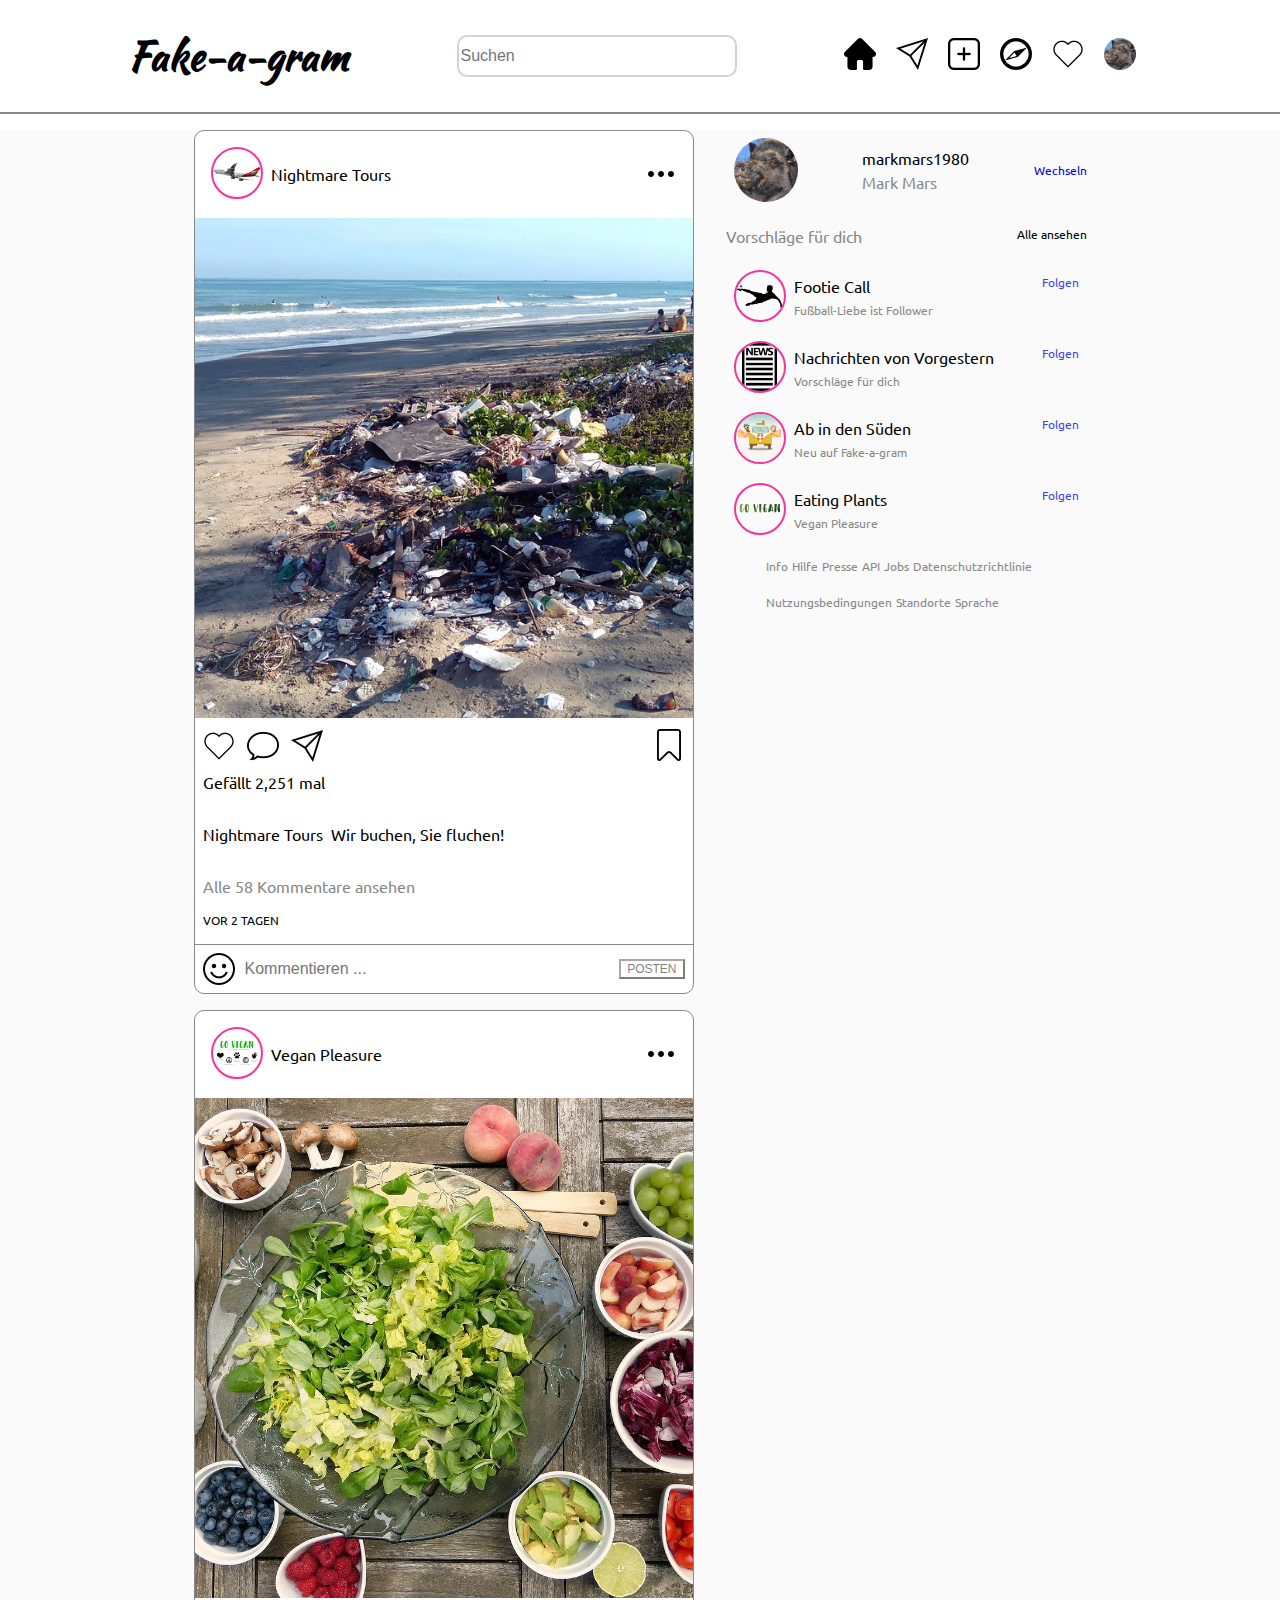
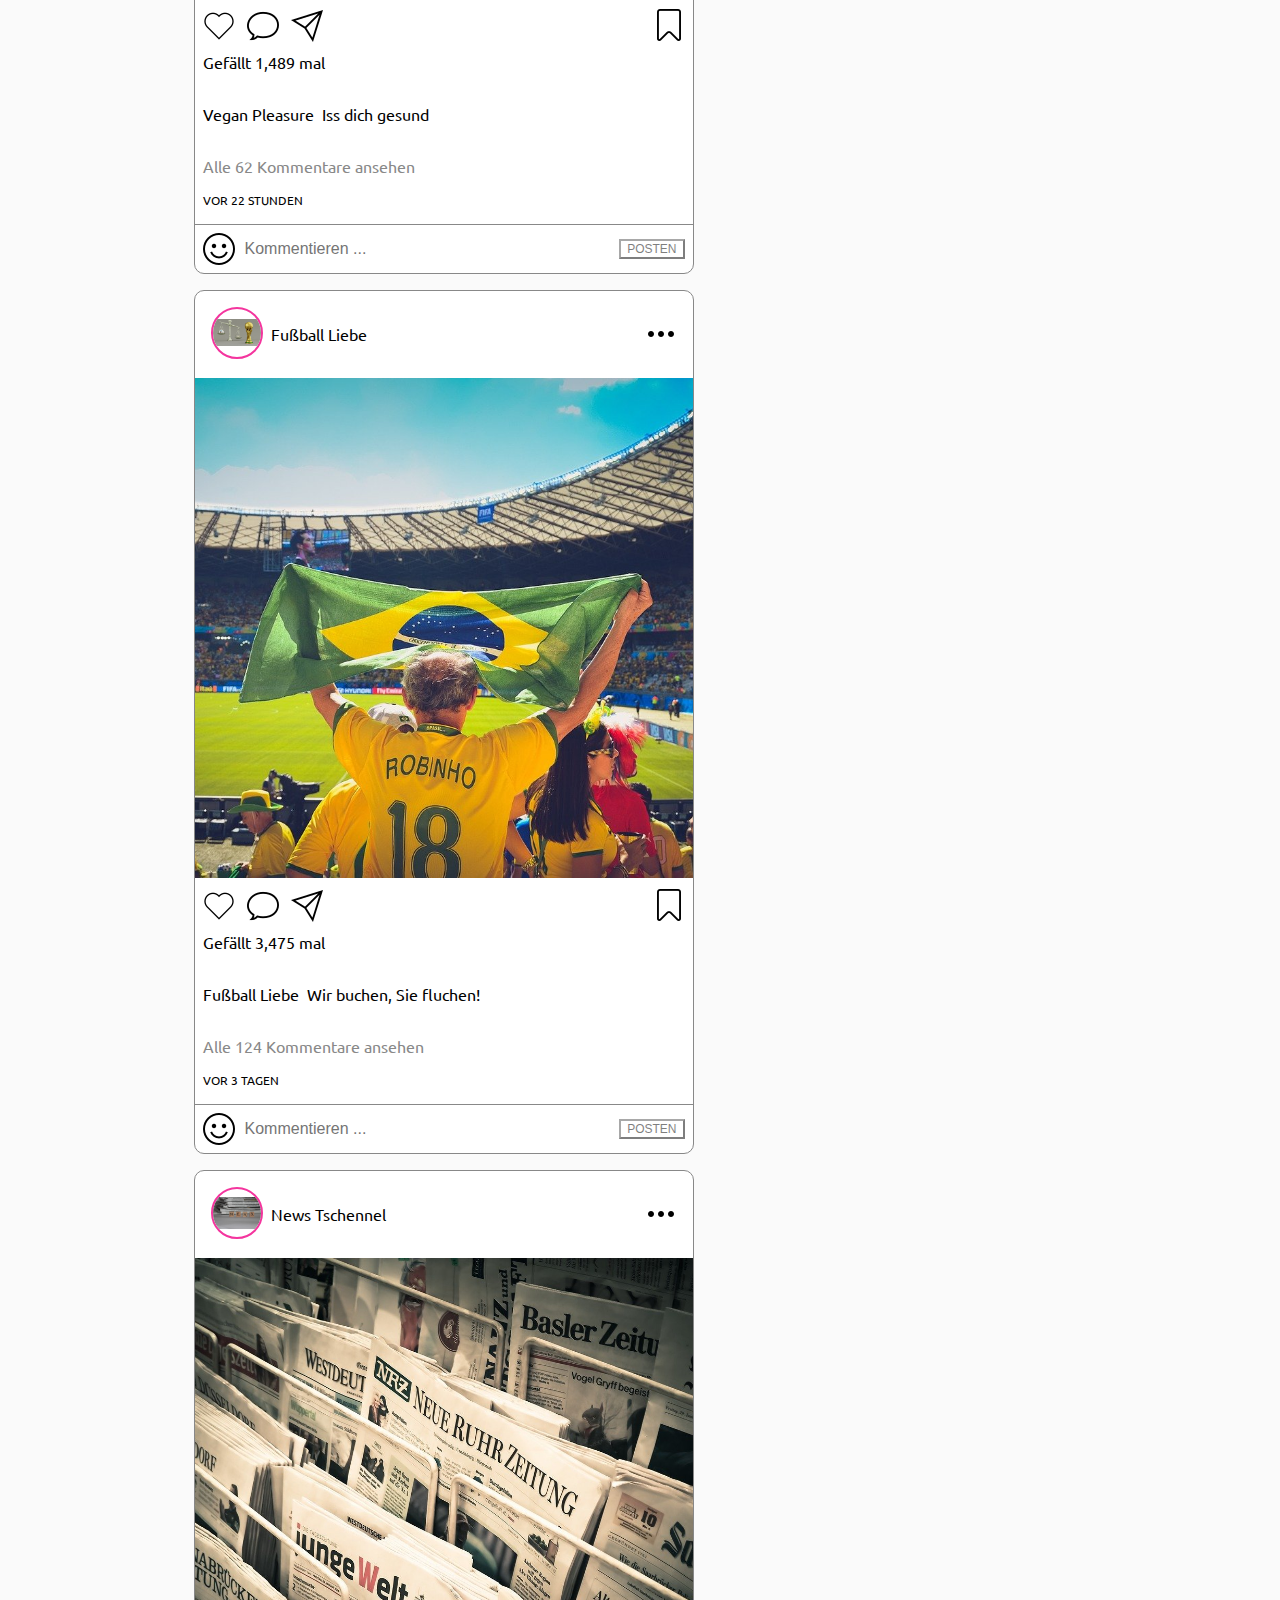
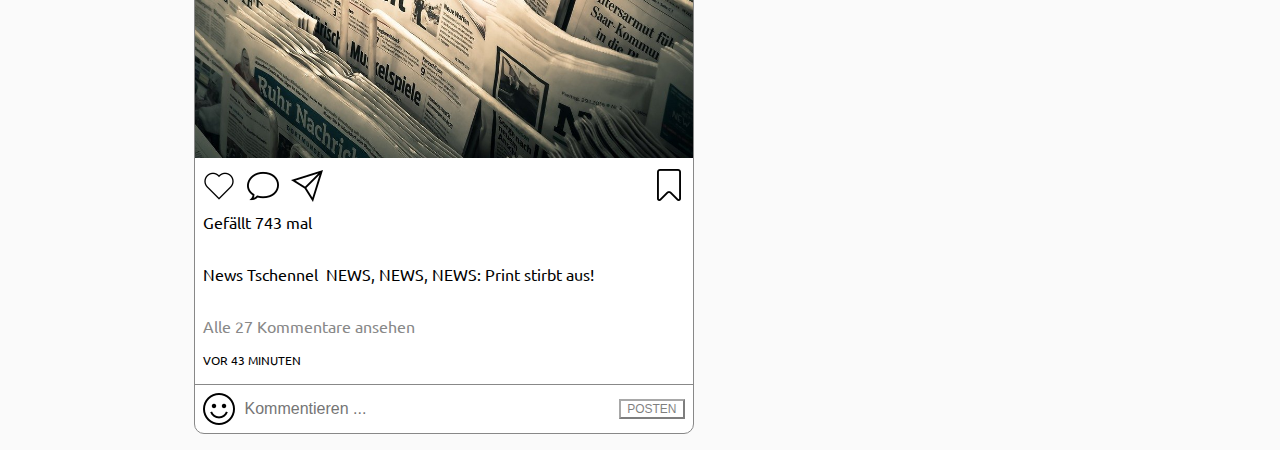
<file: index.html>
<!DOCTYPE html>
<html lang="de">

<head>
    <meta charset="UTF-8">
    <meta http-equiv="X-UA-Compatible" content="IE=edge">
    <meta name="viewport" content="width=device-width, initial-scale=1.0">
    <title>Fake-a-gram</title>
    <link rel="stylesheet" href="style.css">
    <link rel="icon" type="image/x-icon" href="./img/icons/instagram.png">
    <link rel="preconnect" href="https://fonts.googleapis.com">
    <link rel="preconnect" href="https://fonts.gstatic.com" crossorigin>
    <link
        href="https://fonts.googleapis.com/css2?family=Kaushan+Script&family=Ubuntu:ital,wght@0,300;0,400;0,500;0,700;1,300;1,400;1,500;1,700&display=swap"
        rel="stylesheet">

</head>


<body onload="render()">

    <header>
        <h1>Fake-a-gram</h1>
        <input type="text" placeholder="Suchen">
        <nav>
            <a href="#"><img src="./img/icons/home.png"></a>
            <a href="#"><img src="./img/icons/direct-message.png"></a>
            <a href="#"><img src="./img/icons/plus.png"></a>
            <a href="#"><img src="./img/icons/kompass.png"></a>
            <a href="#"><img src="./img/icons/heart.png"></a>
            <a href="#"><img class="header_profile" src="img/profile_pic.jpg"></a>

        </nav>
    </header>

    <main>

        <!-- 
        ================================================================================================================================

                                         #### Content ####
    
        ================================================================================================================================ 
        -->


        <section id="content">

        </section>

        <!-- 
        ================================================================================================================================

                                         #### Sidebar ####
    
        ================================================================================================================================ 
        -->

        <section class="sidebar">
            <div class="user_info">
                <a href="#">
                    <div class="profile_pic"></div>
                </a>
                <div class="username">
                    <a href="#profil">markmars1980</a>
                    <span>Mark Mars</span>
                </div>
                <a href="#">Wechseln</a>
            </div>
            <div class="recommendation">
                <span>Vorschläge für dich</span>
                <a href="#">Alle ansehen</a>
            </div>
            <div id="follow_suggestion"></div>

            <div class="footer">
                <div class="footer_list1">
                    <ul>
                        <li><a href="#">Info</a></li>
                        <li><a href="#">Hilfe</a></li>
                        <li><a href="#">Presse</a></li>
                        <li><a href="#">API</a></li>
                        <li><a href="#">Jobs</a></li>
                        <li><a href="copyright.html" target="_blank">Datenschutzrichtlinie</a></li>
                    </ul>
                </div>
                <div class="footer_list2">
                    <ul>
                        <li><a href="#">Nutzungsbedingungen</a></li>
                        <li><a href="#">Standorte</a></li>
                        <li><a href="#">Sprache</a></li>
                    </ul>
                </div>
            </div>
        </section>

    </main>

    <script src="main.js"></script>
    <script src="html-template.js"></script>
</body>

</html>
</file>
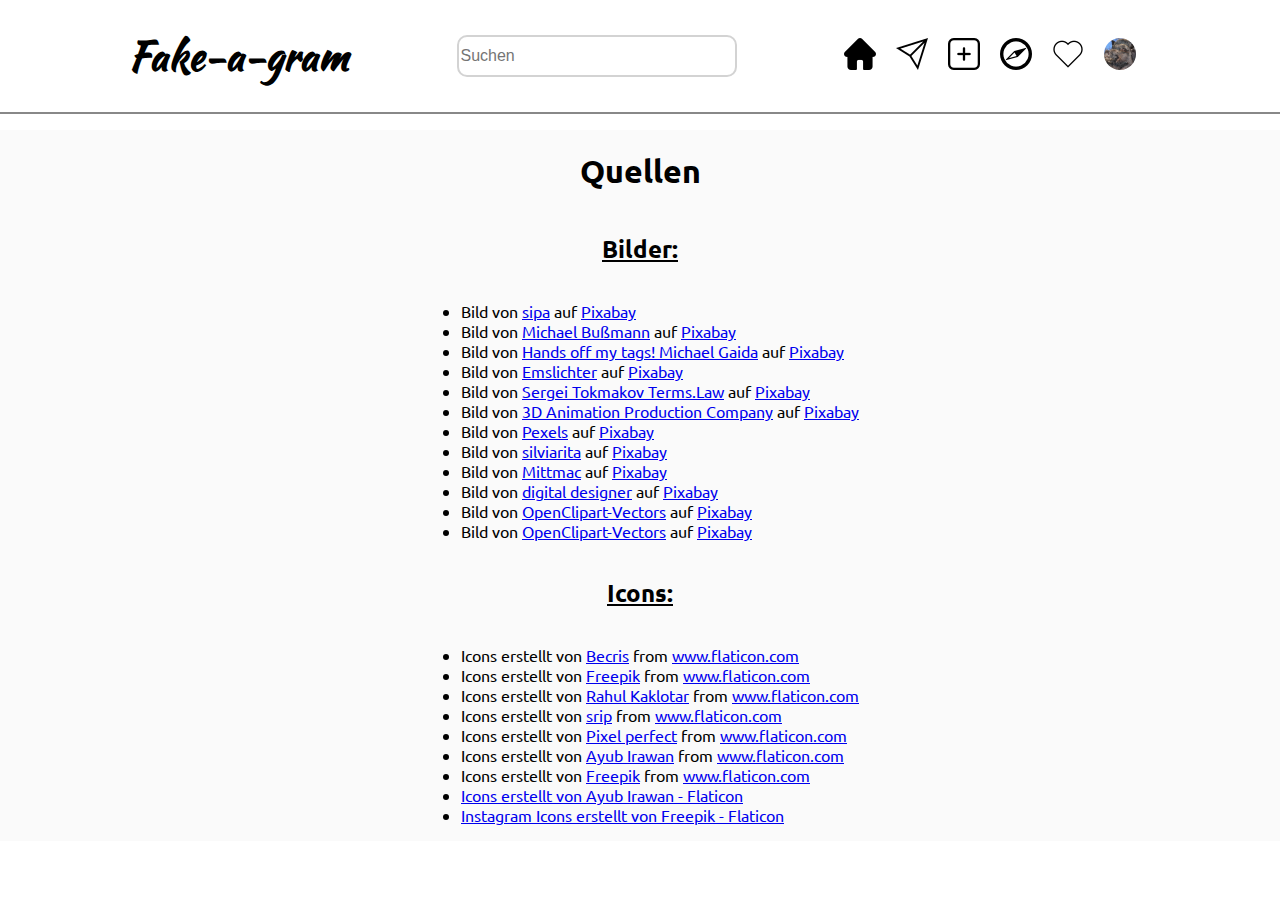
<file: copyright.html>
<!DOCTYPE html>
<html lang="de">

<head>
        <meta charset="UTF-8">
        <meta http-equiv="X-UA-Compatible" content="IE=edge">
        <meta name="viewport" content="width=device-width, initial-scale=1.0">
        <title>Copyright</title>
        <link rel="stylesheet" href="style.css">
        <link rel="preconnect" href="https://fonts.googleapis.com">
        <link rel="preconnect" href="https://fonts.gstatic.com" crossorigin>
        <link href="https://fonts.googleapis.com/css2?family=Kaushan+Script&family=Ubuntu:ital,wght@0,300;0,400;0,500;0,700;1,300;1,400;1,500;1,700&display=swap"
                rel="stylesheet">

</head>

<body>

        <header>
                <h1>Fake-a-gram</h1>
                <input type="text" placeholder="Suchen">
                <nav>
                        <a href="#"><img src="./img/icons/home.png"></a>
                        <a href="#"><img src="./img/icons/direct-message.png"></a>
                        <a href="#"><img src="./img/icons/plus.png"></a>
                        <a href="#"><img src="./img/icons/kompass.png"></a>
                        <a href="#"><img src="./img/icons/heart.png"></a>
                        <a href="#"><img class="header_profile" src="img/profile_pic.jpg"></a>

                </nav>
        </header>

        <main class="copyright">

                <h1>Quellen</h1>

                <u>
                        <h2>Bilder:</h2>
                </u>

                <ul>
                        <li>
                                Bild von <a
                                        href="https://pixabay.com/de/users/sipa-62896/?utm_source=link-attribution&amp;utm_medium=referral&amp;utm_campaign=image&amp;utm_content=284685">sipa</a>
                                auf
                                <a
                                        href="https://pixabay.com/de/?utm_source=link-attribution&amp;utm_medium=referral&amp;utm_campaign=image&amp;utm_content=284685">Pixabay</a>
                        </li>
                        <li>
                                Bild von <a
                                        href="https://pixabay.com/de/users/michael_luenen-2998623/?utm_source=link-attribution&amp;utm_medium=referral&amp;utm_campaign=image&amp;utm_content=1591766">Michael
                                        Bußmann</a> auf <a
                                        href="https://pixabay.com/de/?utm_source=link-attribution&amp;utm_medium=referral&amp;utm_campaign=image&amp;utm_content=1591766">Pixabay</a>
                        </li>
                        <li>
                                Bild von <a
                                        href="https://pixabay.com/de/users/652234-652234/?utm_source=link-attribution&amp;utm_medium=referral&amp;utm_campaign=image&amp;utm_content=1172463">Hands
                                        off my tags! Michael Gaida</a> auf <a
                                        href="https://pixabay.com/de/?utm_source=link-attribution&amp;utm_medium=referral&amp;utm_campaign=image&amp;utm_content=1172463">Pixabay</a>
                        </li>
                        <li>
                                Bild von <a
                                        href="https://pixabay.com/de/users/emslichter-1377910/?utm_source=link-attribution&amp;utm_medium=referral&amp;utm_campaign=image&amp;utm_content=2545346">Emslichter</a>
                                auf <a
                                        href="https://pixabay.com/de/?utm_source=link-attribution&amp;utm_medium=referral&amp;utm_campaign=image&amp;utm_content=2545346">Pixabay</a>
                        </li>

                        <li>
                                Bild von <a
                                        href="https://pixabay.com/de/users/sergeitokmakov-3426571/?utm_source=link-attribution&amp;utm_medium=referral&amp;utm_campaign=image&amp;utm_content=4855507">Sergei
                                        Tokmakov Terms.Law</a> auf <a
                                        href="https://pixabay.com/de/?utm_source=link-attribution&amp;utm_medium=referral&amp;utm_campaign=image&amp;utm_content=4855507">Pixabay</a>
                        </li>
                        <li>Bild von <a
                                        href="https://pixabay.com/de/users/quincecreative-1031690/?utm_source=link-attribution&amp;utm_medium=referral&amp;utm_campaign=image&amp;utm_content=3459761">3D
                                        Animation Production Company</a> auf <a
                                        href="https://pixabay.com/de/?utm_source=link-attribution&amp;utm_medium=referral&amp;utm_campaign=image&amp;utm_content=3459761">Pixabay</a>
                        </li>
                        <li>
                                Bild von <a
                                        href="https://pixabay.com/de/users/pexels-2286921/?utm_source=link-attribution&amp;utm_medium=referral&amp;utm_campaign=image&amp;utm_content=1284253">Pexels</a>
                                auf <a
                                        href="https://pixabay.com/de/?utm_source=link-attribution&amp;utm_medium=referral&amp;utm_campaign=image&amp;utm_content=1284253">Pixabay</a>
                        </li>
                        <li>
                                Bild von <a
                                        href="https://pixabay.com/de/users/silviarita-3142410/?utm_source=link-attribution&amp;utm_medium=referral&amp;utm_campaign=image&amp;utm_content=2756467">silviarita</a>
                                auf <a
                                        href="https://pixabay.com/de/?utm_source=link-attribution&amp;utm_medium=referral&amp;utm_campaign=image&amp;utm_content=2756467">Pixabay</a>
                        </li>
                        <li>
                                Bild von <a
                                        href="https://pixabay.com/de/users/mittmac-1488020/?utm_source=link-attribution&amp;utm_medium=referral&amp;utm_campaign=image&amp;utm_content=1343429">Mittmac</a>
                                auf <a
                                        href="https://pixabay.com/de/?utm_source=link-attribution&amp;utm_medium=referral&amp;utm_campaign=image&amp;utm_content=1343429">Pixabay</a>
                        </li>
                        <li>
                                Bild von <a
                                        href="https://pixabay.com/de/users/dapple-designers-7874104/?utm_source=link-attribution&amp;utm_medium=referral&amp;utm_campaign=image&amp;utm_content=4399206">digital
                                        designer</a> auf <a
                                        href="https://pixabay.com/de/?utm_source=link-attribution&amp;utm_medium=referral&amp;utm_campaign=image&amp;utm_content=4399206">Pixabay</a>
                        </li>
                        <li>
                                Bild von <a
                                        href="https://pixabay.com/de/users/openclipart-vectors-30363/?utm_source=link-attribution&amp;utm_medium=referral&amp;utm_campaign=image&amp;utm_content=157860">OpenClipart-Vectors</a>
                                auf <a
                                        href="https://pixabay.com/de/?utm_source=link-attribution&amp;utm_medium=referral&amp;utm_campaign=image&amp;utm_content=157860">Pixabay</a>
                        </li>
                        <li>
                                Bild von <a
                                        href="https://pixabay.com/de/users/openclipart-vectors-30363/?utm_source=link-attribution&amp;utm_medium=referral&amp;utm_campaign=image&amp;utm_content=147716">OpenClipart-Vectors</a>
                                auf <a
                                        href="https://pixabay.com/de/?utm_source=link-attribution&amp;utm_medium=referral&amp;utm_campaign=image&amp;utm_content=147716">Pixabay</a>
                        </li>

                </ul>



                <u>
                        <h2>Icons:</h2>
                </u>

                <ul>
                        <li>Icons erstellt von <a href="https://www.flaticon.com/de/autoren/becris"
                                        title="Becris">Becris</a>
                                from <a href="https://www.flaticon.com/de/" title="Flaticon">www.flaticon.com</a></li>
                        <li>Icons erstellt von <a href="https://www.freepik.com" title="Freepik">Freepik</a> from <a
                                        href="https://www.flaticon.com/de/" title="Flaticon">www.flaticon.com</a></li>
                        <li>Icons erstellt von <a href="https://www.flaticon.com/de/autoren/rahul-kaklotar"
                                        title="Rahul Kaklotar">Rahul
                                        Kaklotar</a> from <a href="https://www.flaticon.com/de/"
                                        title="Flaticon">www.flaticon.com</a></li>

                        <li>Icons erstellt von <a href="https://www.flaticon.com/de/autoren/srip" title="srip">srip</a>
                                from <a href="https://www.flaticon.com/de/" title="Flaticon">www.flaticon.com</a></div>
                        <li>Icons erstellt von <a href="https://www.flaticon.com/de/autoren/pixel-perfect"
                                        title="Pixel perfect">Pixel
                                        perfect</a> from <a href="https://www.flaticon.com/de/"
                                        title="Flaticon">www.flaticon.com</a></li>

                        <li>Icons erstellt von <a href="https://www.flaticon.com/de/autoren/ayub-irawan"
                                        title="Ayub Irawan">Ayub
                                        Irawan</a> from <a href="https://www.flaticon.com/de/"
                                        title="Flaticon">www.flaticon.com</a></li>

                        <li>Icons erstellt von <a href="https://www.freepik.com" title="Freepik">Freepik</a> from <a
                                        href="https://www.flaticon.com/de/" title="Flaticon">www.flaticon.com</a></li>
                        <li>
                                <a href="https://www.flaticon.com/de/kostenlose-icons/lupe" title="lupe Icons">Icons
                                        erstellt von Ayub Irawan - Flaticon</a>
                        </li>
                        <li>
                                <a href="https://www.flaticon.com/de/kostenlose-icons/instagram"
                                        title="instagram Icons">Instagram Icons erstellt von Freepik - Flaticon</a>
                        </li>
                </ul>

        </main>

</body>

</html>
</file>
<file: style.css>
html {
    font-size: 100%;
}

body {
    margin: 0;
}

/* =================================================================================================================

Header

====================================================================================================================
 */

header {
    display: flex;
    justify-content: space-between;
    align-items: center;
    border-bottom: 2px solid #888;
    padding: 0 10% 0 10%;
}

header h1 {
    font-family: 'Kaushan Script', sans-serif;
    font-size: 2.5rem;
}

header input {
    width: 17rem;
    height: 2.25rem;
    font-size: 1rem;
    border-radius: 10px;
    border: 2px solid lightgray;
}

header img {
    margin-right: 1rem;
}

.header_profile {
    width: 32px;
    height: 32px;
    border-radius: 100%;
    background-size: cover;
    background-position: center;
    object-fit: cover;
}

main {
    background-color: #fafafa;
    display: flex;
    justify-content: center;
    margin-top: 1rem;
}

/* =================================================================================================================

Content

====================================================================================================================
 */

#content {
    max-width: 31.25rem;
    margin-right: 1rem;
    margin-left: 1rem;
    font-family: 'Ubuntu', sans-serif;
}

.follower_content {
    margin-bottom: 1rem;
    border: 1px solid #888;
    border-radius: 10px;
    background-color: #fff;
}

.follower_header {
    display: flex;
    justify-content: space-between;
}

.follower_header_left {
    display: flex;
    align-items: center;
    padding: 1rem;
}

.follower_header_left a {
    text-decoration: none;
    color: #000;
}

.follower_header_left img {
    height: 3rem;
    width: 3rem;
    border: 2px solid #f4359e;
    border-radius: 100%;
    object-fit: contain;
    margin-right: 0.5rem;
}

.follower_header_right {
    display: flex;
    align-items: center;
    padding-right: 1rem;
}

.follower_image img {
    width: 100%;
    min-height: 31.25rem;
    object-fit: cover;
}

.follower_footer {
    display: flex;
    justify-content: space-between;
    padding: 0.5rem;
}

.icons_left {
    display: flex;
    justify-content: space-between;
    align-items: center;
    width: 7.5rem;
    cursor: pointer;
}

.icon_right {
    cursor: pointer;
}

.like {
    margin: 0 0 1rem 0.5rem;
}

.description {
    display: flex;
    align-items: center;
    margin: 0 0 1rem 0.5rem;
}

.description span {
    margin-right: 0.5rem;
}

/* =================================================================================================================

Comment-Section

====================================================================================================================
 */

.comment_info {
    display: flex;
    flex-direction: column;
    margin: 0 0 1rem 0.5rem;
}

.show_comments {
    margin-bottom: 1rem;
    color: #888;
}

.posted_comments {
    display: flex;
    flex-direction: column;
}

#add_comments {
    font-size: 1rem;
    margin-bottom: 1rem;
    color: #000;
}

.timeline {
    font-size: 0.75rem;
}

.post_comment {
    min-height: 3rem;
    display: flex;
    justify-content: space-between;
    border-top: 1px solid #888;
}

.post_comment_left {
    display: flex;
    align-items: center;
    margin-left: 0.5rem;
}

.post_comment_left img {
    margin-right: 0.5rem;
}

.post_comment_left input {
    border: none;
    height: 1rem;
    font-size: 1rem;
    width: 100%;
}

.post_comment_right {
    display: flex;
    align-items: center;
    padding-right: 0.5rem;
}

.post_comment_right button {
    font-size: 0.75rem;
    text-decoration: none;
    opacity: 0.5;
    background-color: transparent;
}

/* =================================================================================================================

Sidebar

====================================================================================================================
 */
.sidebar {
    max-width: 31.25rem;
    margin-left: 1rem;
    margin-right: 1rem;
    font-family: 'Ubuntu', sans-serif;
}

.sidebar a {
    text-decoration: none;
    font-size: 0.75rem;
}

.user_info {
    display: flex;
    justify-content: space-between;
    align-items: center;
    margin: 0.5rem 0 1.5rem 0;
}

.profile_pic {
    width: 4rem;
    height: 4rem;
    background-image: url(./img/profile_pic.jpg);
    border-radius: 100%;
    background-size: cover;
    background-position: center;
    margin-left: 0.5rem;
}

.username {
    display: flex;
    flex-direction: column;
}

.username a {
    text-decoration: none;
    color: #000;
    margin-bottom: 0.25rem;
    font-size: 1rem;
}

.username span {
    color: #888;
}

.recommendation {
    display: flex;
    justify-content: space-between;
    margin-bottom: 1.5rem;
    color: #888;
}

.recommendation a {
    color: #000;
}

.suggestion {
    display: flex;
    justify-content: flex-start;
    margin: 0.5rem 0.5rem 1rem 0.5rem;
}

.suggestion_container {
    width: 100%;
    display: flex;
    justify-content: space-between;
}


.suggestion_img img {
    height: 3rem;
    width: 3rem;
    border: 2px solid #f4359e;
    border-radius: 100%;
    object-fit: contain;
    margin-right: 0.5rem;
}

.suggestion_info {
    display: flex;
    flex-direction: column;
    justify-content: space-evenly;
    margin-right: 3rem;
}

.suggestion_info a {
    font-size: 1rem;
    color: #000;
}

.suggestion_info a:hover {
    text-decoration: underline;
}

.follow_invitation a {
    opacity: 0.75;
}

.span_info {
    font-size: 0.75rem;
    color: #888;
}

.footer a {
    color: #888;
}

.footer li {
    display: inline;
}

/* =================================================================================================================

Stylesheet für copyright.html

====================================================================================================================
 */

.copyright {
    display: flex;
    flex-direction: column;
    align-items: center;
    font-family: 'Ubuntu', sans-serif;
    font-size: 1rem;
}

/* =================================================================================================================

Mobile view

====================================================================================================================
 */

@media (max-width: 65.625em) {

    header input {
        width: 10rem;
    }
}

@media (max-width: 56.25em) {

    header input {
        display:
            none;
    }
}

@media (max-width: 47em) {

    header {
        flex-direction: column;
    }
}

@media (max-width: 37.5em) {
    /* #content {
        margin-right: 1rem;
    } */

    main {
        flex-direction: column;
        align-items: center;
    }

    .user_info {
        display: none;
    }

    .recommendation {
        display: none;
    }

    #follow_suggestion {
        display: none;
    }

    .footer {
        text-align: start;
    }

}

@media (max-width: 25em) {

    #content {
        flex-direction: column;
        align-items: center;
        justify-content: center;
        width: 15.5rem;
        margin-left: 0.5rem;
        margin-right: 0.5rem;
    }

  

    .user_info {
        display: none;
    }

    .recommendation {
        display: none;
    }

    #follow_suggestion {
        display: none;
    }

    .footer {
        text-align: start;
    }

}

@media (max-width: 20em) {

    h1 {
        font-size: 2.25rem !important;
    }
}
</file>
